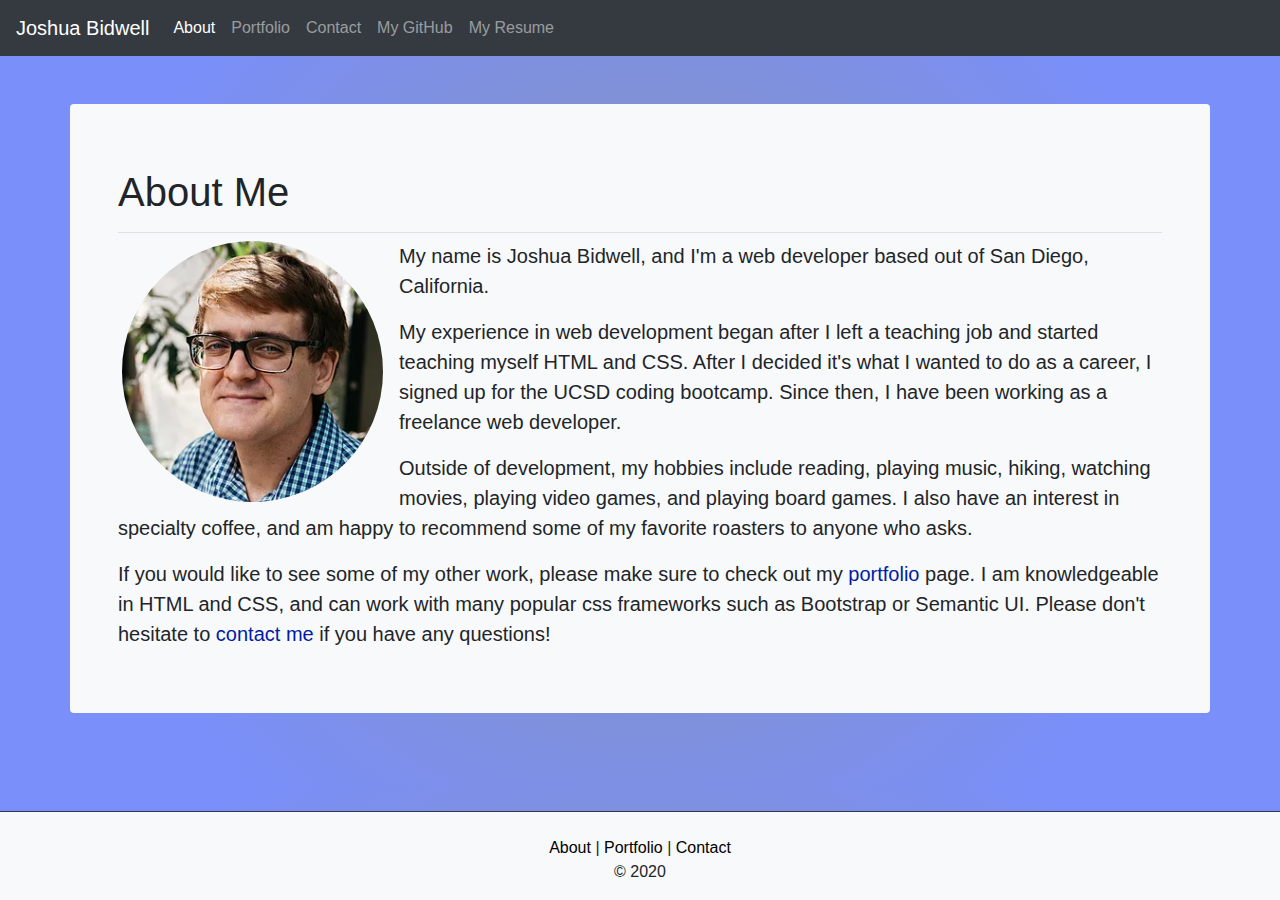
<file: index.html>
<!DOCTYPE html>
<html lang="en">
<head>
    <meta charset="UTF-8">
    <meta name="viewport" content="width=device-width, initial-scale=1.0">
    <title>Joshua Bidwell</title>
    <link rel="stylesheet" href="https://stackpath.bootstrapcdn.com/bootstrap/4.5.2/css/bootstrap.min.css" integrity="sha384-JcKb8q3iqJ61gNV9KGb8thSsNjpSL0n8PARn9HuZOnIxN0hoP+VmmDGMN5t9UJ0Z" crossorigin="anonymous">
    <link rel="stylesheet" href="./assets/css/style.css">
</head>
<body>

    <!--Navbar-->
    <nav class="navbar navbar-expand-lg navbar-dark bg-dark">
      <a href="https://jjbidwell.github.io/responsive-portfolio/" class="navbar-brand">Joshua Bidwell</a>
          <button class="navbar-toggler" type="button" data-toggle="collapse" data-target="#navbarSupportedContent" aria-controls="navbarSupportedContent" aria-expanded="false" aria-label="Toggle navigation">
            <span class="navbar-toggler-icon"></span>
          </button>
      
          <div class="collapse navbar-collapse" id="navbarSupportedContent">
            <ul class="navbar-nav mr-auto">
              <li class="nav-item active">
                  <a class="nav-link" href="https://jjbidwell.github.io/responsive-portfolio/">About</a>
              </li>
              <li class="nav-item">
                <a class="nav-link" href="portfolio.html">Portfolio</a>
              </li>
              <li class="nav-item">
                <a class="nav-link" href="contact.html">Contact</a>
              </li>
              <li class="nav-item">
                <a class="nav-link" target="_blank" href="https://github.com/jjbidwell">My GitHub</a>
              </li>
              <li class="nav-item">
                <a class="nav-link" target="_blank" href="assets/Resume.pdf">My Resume</a>
              </li>
            </ul>
          </div>
    </nav>


    <!--Content-->
    <main class="container rounded bg-light mt-5 p-5">
            <h1 class="border-bottom pt-3 pb-3">About Me</h1>
            <img src="./assets/images/profile.jpg" class="ml-1 mr-3 rounded-circle float-left w-25" alt="Me" >
            <p class="about-me">My name is Joshua Bidwell, and I'm a web developer based out of San Diego, California.</p>
            <p class="about-me">My experience in web development began after I left a teaching job and started teaching myself HTML and CSS. After I decided it's what I wanted to do as a career, I signed up for the UCSD
                                coding bootcamp. Since then, I have been working as a freelance web developer.</p>
            <p class="about-me">Outside of development, my hobbies include reading, playing music, hiking, watching movies, playing video games, and playing board games. I also have an interest in specialty coffee, and
                                am happy to recommend some of my favorite roasters to anyone who asks. </p>
            <p class="about-me">If you would like to see some of my other work, please make sure to check out my <a class="bio-link" href="portfolio.html" target="_blank">portfolio</a> page. I am knowledgeable in HTML and CSS,
                                 and can work with many popular css frameworks such as Bootstrap or Semantic UI. Please don't hesitate to <a class="bio-link" href="contact.html" target="_blank">contact me</a> 
                                if you have any questions!</p>
    </main>
    <br>
    <br>
    <br>

    <!--Footer-->
    <footer class="text-center border-top border-dark footer bg-light fixed-bottom">
        <div class="container pt-4">
            <span>
                <a class="footer-text footer-link" href="https://jjbidwell.github.io/responsive-portfolio/">About</a>
                 | 
                <a class="footer-text footer-link" href="portfolio.html">Portfolio</a>
                 | 
                <a class="footer-text footer-link" href="contact.html">Contact</a>
            </span>
            <p class="footer-text">	&copy; 2020</p>
        </div>
    </footer>


 
    <script src="https://code.jquery.com/jquery-3.5.1.slim.min.js" integrity="sha384-DfXdz2htPH0lsSSs5nCTpuj/zy4C+OGpamoFVy38MVBnE+IbbVYUew+OrCXaRkfj" crossorigin="anonymous"></script>
    <script src="https://cdn.jsdelivr.net/npm/popper.js@1.16.1/dist/umd/popper.min.js" integrity="sha384-9/reFTGAW83EW2RDu2S0VKaIzap3H66lZH81PoYlFhbGU+6BZp6G7niu735Sk7lN" crossorigin="anonymous"></script>
    <script src="https://stackpath.bootstrapcdn.com/bootstrap/4.5.2/js/bootstrap.min.js" integrity="sha384-B4gt1jrGC7Jh4AgTPSdUtOBvfO8shuf57BaghqFfPlYxofvL8/KUEfYiJOMMV+rV" crossorigin="anonymous"></script>
</body>
</html>
</file>
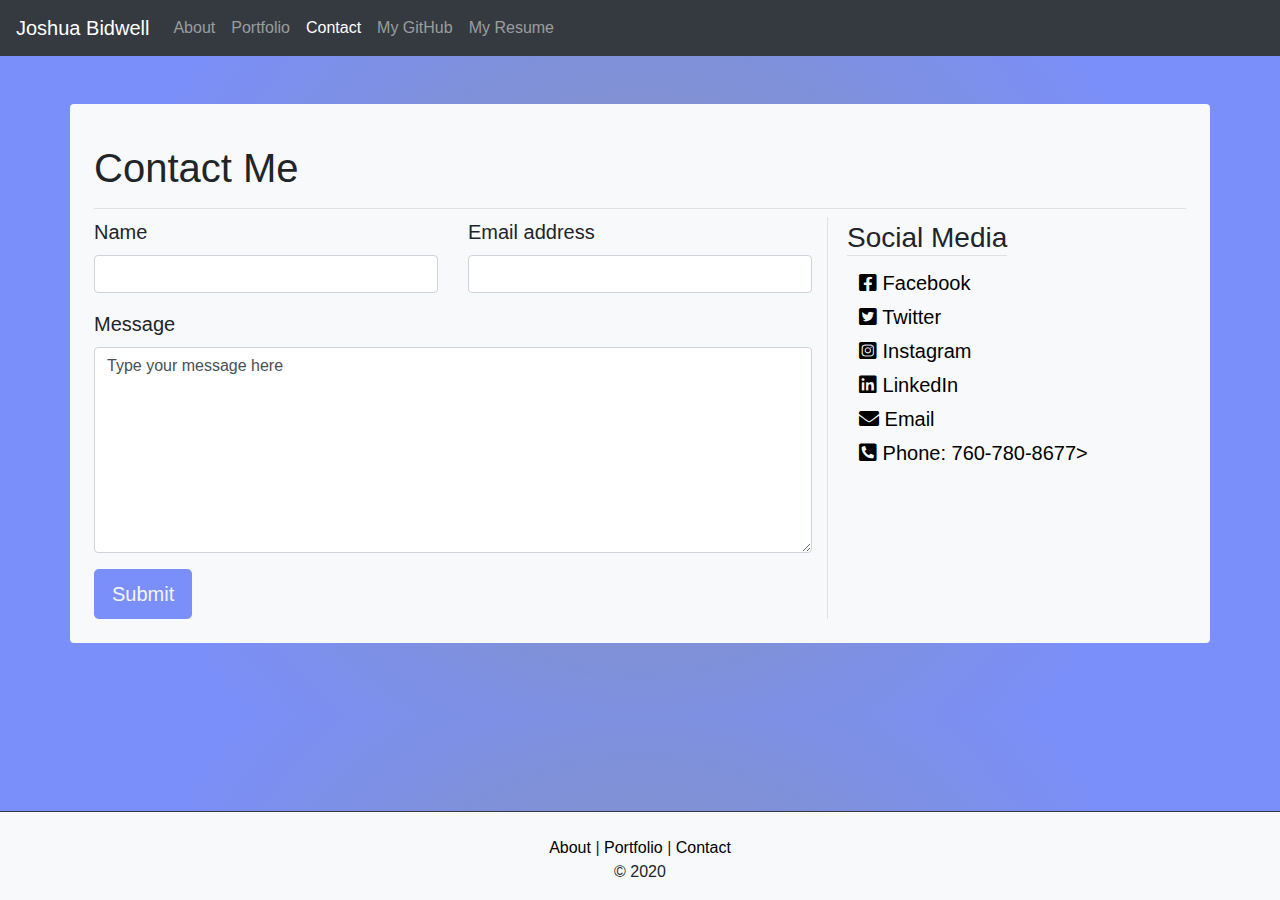
<file: contact.html>
<!DOCTYPE html>
<html lang="en">
<head>
    <meta charset="UTF-8">
    <meta name="viewport" content="width=device-width, initial-scale=1.0">
    <title>Contact</title>
    <link rel="stylesheet" href="https://stackpath.bootstrapcdn.com/bootstrap/4.5.2/css/bootstrap.min.css" integrity="sha384-JcKb8q3iqJ61gNV9KGb8thSsNjpSL0n8PARn9HuZOnIxN0hoP+VmmDGMN5t9UJ0Z" crossorigin="anonymous">
    <link rel="stylesheet" href="./assets/css/style.css">
    <link rel="stylesheet" href="https://cdnjs.cloudflare.com/ajax/libs/font-awesome/5.14.0/css/all.min.css">
</head>

<body>
    <!--Navbar-->
    <nav class="navbar navbar-expand-lg navbar-dark bg-dark">
     <a href="https://jjbidwell.github.io/responsive-portfolio/" class="navbar-brand">Joshua Bidwell</a>
      <button class="navbar-toggler" type="button" data-toggle="collapse" data-target="#navbarSupportedContent" aria-controls="navbarSupportedContent" aria-expanded="false" aria-label="Toggle navigation">
        <span class="navbar-toggler-icon"></span>
      </button>
      
      <div class="collapse navbar-collapse" id="navbarSupportedContent">
        <ul class="navbar-nav mr-auto">
          <li class="nav-item">
            <a class="nav-link" href="https://jjbidwell.github.io/responsive-portfolio/">About</a>
          </li>
          <li class="nav-item">
            <a class="nav-link" href="portfolio.html">Portfolio</a>
          </li>
          <li class="nav-item active">
            <a class="nav-link" href="contact.html">Contact</a>
          </li>
          <li class="nav-item">
            <a class="nav-link" target="_blank" href="https://github.com/jjbidwell">My GitHub</a>
          </li>
          <li class="nav-item">
            <a class="nav-link" target="_blank" href="assets/Resume.pdf">My Resume</a>
          </li>
        </ul>
      </div>
    </nav>

    <!--contact-->
    <main class="container rounded bg-light mt-5 p-4">
      <h1 class="border-bottom pt-3 pb-3">Contact Me</h1>
       <div class="row">
         <div class="col-lg-8">
           <form>
             <div class="row">
               <div class="col-lg-6">
                 <div class="form-group">
                    <label for="name">Name</label>
                    <input type="email" class="form-control" id="name" name="name">
                  </div>
                </div>
                <div class="col-lg-6">
                  <div class="form-group">
                    <label for="email">Email address</label>
                    <input type="email" class="form-control" id="email" name="email">
                  </div>
                </div>
              </div>
              <div class="form-group">
                <label for="message">Message</label>
                <textarea class="form-control" name="message" id="message" rows="8">Type your message here</textarea>
              </div>
              <button type="submit" id="submit" class="btn btn-lg">Submit</button>
          </form>
        </div>
        
        <aside class="border-left col-lg-4">
          <div class="m-1 row">
            <h3 class="border-bottom">Social Media</h3>
          </div>
          <div class="ml-3 mb-1 row">
            <a href="https://www.facebook.com/joshua.j.bidwell" target="_blank" class="portfolio-link"><i class="fab fa-facebook-square"></i> Facebook</a>
          </div>
          <div class="ml-3 mb-1 row"> 
             <a href="https://twitter.com/" target="_blank" class="portfolio-link"><i class="fab fa-twitter-square"></i> Twitter</a>
          </div>
          <div class="ml-3 mb-1 row">
            <a href="https://www.instagram.com/?hl=en" target="_blank" class="portfolio-link"><i class="fab fa-instagram-square"></i> Instagram</a>
          </div>
          <div class="ml-3 mb-1 row">
            <a href="https://www.linkedin.com/" target="_blank" class="portfolio-link"><i class="fab fa-linkedin"></i> LinkedIn</a>
          </div>
          <div class="ml-3 mb-1 row">
            <a href="mailto:jjbidwell262@gmail.com" target="_blank" class="portfolio-link"><i class="fas fa-envelope"></i> Email</a>
          </div>
          <div class="ml-3 mb-1 row">
            <p href="mailto:jjbidwell262@gmail.com" target="_blank" class="portfolio-link"><i class="fas fa-phone-square-alt"></i> Phone: 760-780-8677</p<i class="fas fa-phone-square-alt"></i>>
          </div>
        </aside>
      </div>
    </main>
    <br>
    <br>
    <br>

    <!--Footer-->
    <footer class="text-center border-top border-dark footer bg-light fixed-bottom">
      <div class="container pt-4">
          <span>
              <a class="footer-text footer-link" href="https://jjbidwell.github.io/responsive-portfolio/">About</a>
               | 
              <a class="footer-text footer-link" href="portfolio.html">Portfolio</a>
               | 
              <a class="footer-text footer-link" href="contact.html">Contact</a>
          </span>
          <p class="footer-text">	&copy; 2020</p>
      </div>
    </footer>


    <script src="https://code.jquery.com/jquery-3.5.1.slim.min.js" integrity="sha384-DfXdz2htPH0lsSSs5nCTpuj/zy4C+OGpamoFVy38MVBnE+IbbVYUew+OrCXaRkfj" crossorigin="anonymous"></script>
    <script src="https://cdn.jsdelivr.net/npm/popper.js@1.16.1/dist/umd/popper.min.js" integrity="sha384-9/reFTGAW83EW2RDu2S0VKaIzap3H66lZH81PoYlFhbGU+6BZp6G7niu735Sk7lN" crossorigin="anonymous"></script>
    <script src="https://stackpath.bootstrapcdn.com/bootstrap/4.5.2/js/bootstrap.min.js" integrity="sha384-B4gt1jrGC7Jh4AgTPSdUtOBvfO8shuf57BaghqFfPlYxofvL8/KUEfYiJOMMV+rV" crossorigin="anonymous"></script>
</body>
</html>
</file>
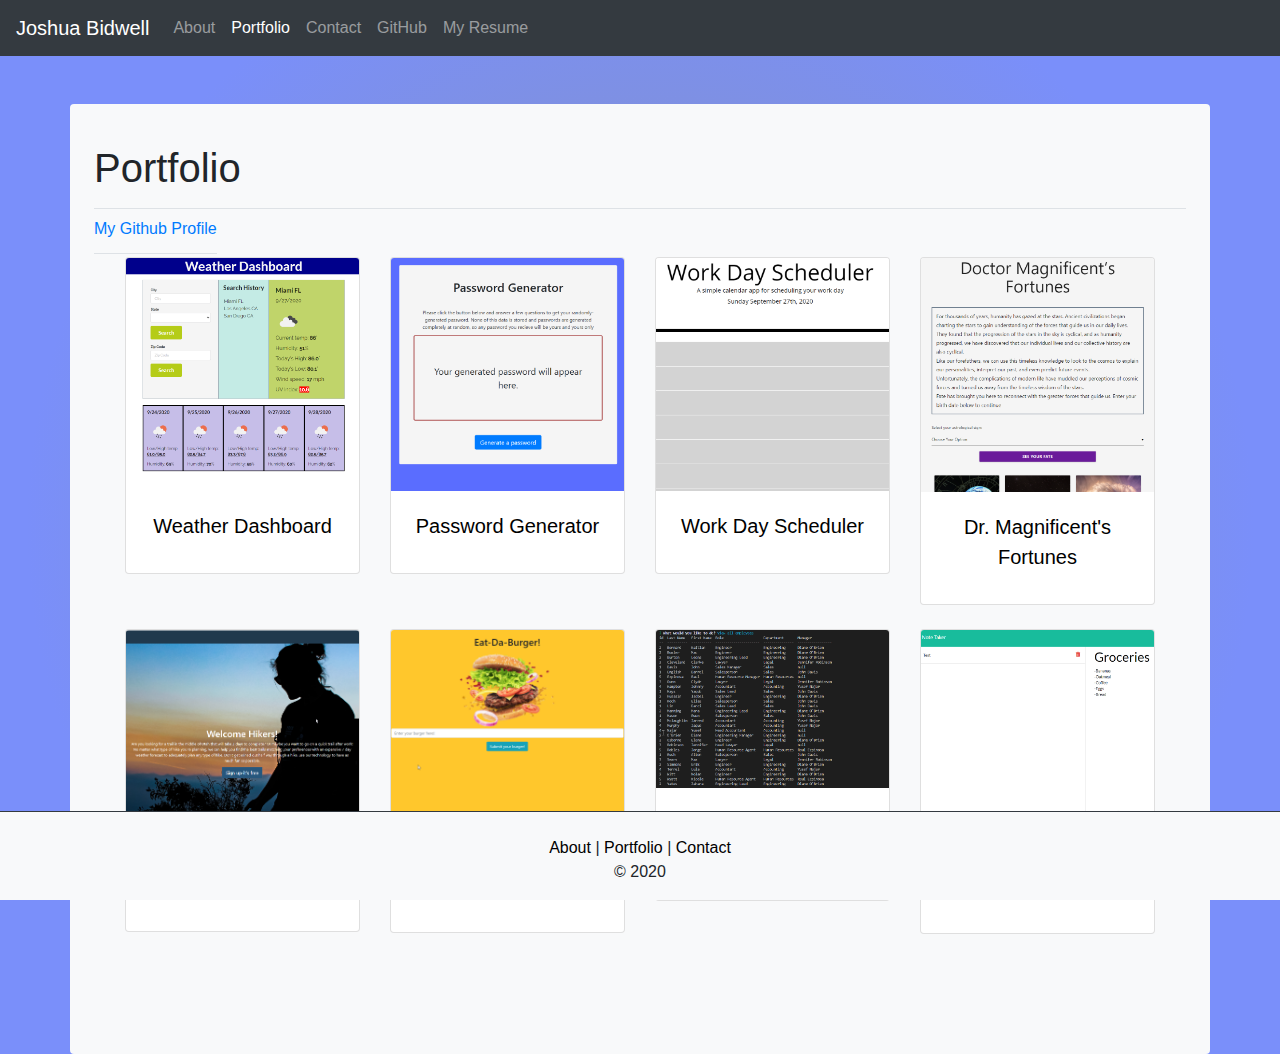
<file: portfolio.html>
<!DOCTYPE html>
<html lang="en">
<head>
    <meta charset="UTF-8">
    <meta name="viewport" content="width=device-width, initial-scale=1.0">
    <title>Portfolio</title>
    <link rel="stylesheet" href="https://stackpath.bootstrapcdn.com/bootstrap/4.5.2/css/bootstrap.min.css" integrity="sha384-JcKb8q3iqJ61gNV9KGb8thSsNjpSL0n8PARn9HuZOnIxN0hoP+VmmDGMN5t9UJ0Z" crossorigin="anonymous">
    <link rel="stylesheet" href="./assets/css/style.css">
</head>
<body>
    <!--Navbar-->
    <nav class="navbar navbar-expand-lg navbar-dark bg-dark">
        <a href="https://jjbidwell.github.io/responsive-portfolio/" class="navbar-brand">Joshua Bidwell</a>
            <button class="navbar-toggler" type="button" data-toggle="collapse" data-target="#navbarSupportedContent" aria-controls="navbarSupportedContent" aria-expanded="false" aria-label="Toggle navigation">
            <span class="navbar-toggler-icon"></span>
        </button>
      
        <div class="collapse navbar-collapse" id="navbarSupportedContent">
          <ul class="navbar-nav mr-auto">
            <li class="nav-item">
                <a class="nav-link" href="https://jjbidwell.github.io/responsive-portfolio/">About</a>
            </li>
            <li class="nav-item active">
              <a class="nav-link" href="portfolio.html">Portfolio</a>
            </li>
            <li class="nav-item">
              <a class="nav-link" href="contact.html">Contact</a>
            </li>
            <li class="nav-item">
              <a class="nav-link" target="_blank" href="https://github.com/jjbidwell">GitHub</a>
            </li>
            <li class="nav-item">
              <a class="nav-link" target="_blank" href="assets/Resume.pdf">My Resume</a>
            </li>
          </ul>
        </div>
      </nav>

  
    <!--Content-->
    <main class="container rounded bg-light mt-5 p-4">
      <h1 class="border-bottom pt-3 pb-3">Portfolio</h1>
      <a href="https://github.com/jjbidwell" class="github-link text-center border-bottom pt-3 pb-3">My Github Profile</a>

      <!--Row 1-->
        <div class="m-3 row">
          <div class="col-lg-3 col-md-6 col-s-12">
            <div class="card mb-2">
              <a class="portfolio-link" href="https://jjbidwell.github.io/weather-dashboard/" target="_blank">
                <div class="img-container">
                  <img src="./assets/images/weather-dashboard.png" class="img-zoom card-img-top" alt="Weather dashboard">
                </div>
                <div class="card-body text-center">
                  <p class="card-title">Weather Dashboard</p>
                </div>
              </a>
            </div>
          </div>
          <div class="col-lg-3 col-md-6 col-s-12">
            <div class="card mb-2">
              <a class="portfolio-link" href="https://jjbidwell.github.io/password-generator/" target="_blank">
                <div class="img-container">
                  <img src="./assets/images/password.png" class="img-zoom card-img-top" alt="Password Generator">
                </div>  
                <div class="card-body text-center">
                  <p class="card-title">Password Generator</p>
              </div>
              </a>
            </div>
          </div>
          <div class="col-lg-3 col-md-6 col-s-12">
            <div class="card mb-2">
              <a class="portfolio-link" href="https://jjbidwell.github.io/work-day-planner/" target="_blank">
                <div class="img-container">
                  <img src="./assets/images/scheduler.png" class="img-zoom card-img-top" alt="Work Day Planner">
                </div>  
                <div class="card-body text-center">
                  <p class="card-title">Work Day Scheduler</p>
              </div>
              </a>
            </div>
          </div>
          <div class="col-lg-3 col-md-6 col-s-12">
            <div class="card mb-2">
              <a class="portfolio-link" href="https://christopher-cruzcosa.github.io/life-reading-app/" target="_blank">
                <div class="img-container">
                  <img src="./assets/images/tarot.png" class="img-zoom card-img-top" alt="Tarot card readings">
                </div>  
                <div class="card-body text-center">
                  <p class="card-title">Dr. Magnificent's Fortunes</p>
              </div>
              </a>
            </div>
          </div>
        </div>
        
      <!--Row 2-->
      <div class="m-3 row">
        <div class="col-lg-3 col-md-6 col-s-12">
          <div class="card mb-2">
            <a class="portfolio-link" href="https://cryptic-shelf-56462.herokuapp.com/" target="_blank">
              <div class="img-container">
                <img src="./assets/images/lets-hike.png" class="img-zoom card-img-top" alt="Placeholder">
              </div>  
              <div class="card-body text-center">
                <p class="card-title">Let's Hike</p>
            </div>
            </a>
          </div>
        </div>
        <div class="col-lg-3 col-md-6 col-s-12">
          <div class="card mb-2">
            <a class="portfolio-link" href="https://obscure-castle-54430.herokuapp.com/" target="_blank">
              <div class="img-container">
                <img src="./assets/images/burger.png" class="img-zoom card-img-top" alt="Placeholder">
              </div>  
              <div class="card-body text-center">
                <p class="card-title">Eat Da Burger</p>
            </div>
            </a>
          </div>
        </div>
        <div class="col-lg-3 col-md-6 col-s-12">
          <div class="card mb-2">
            <a class="portfolio-link" href="https://github.com/jjbidwell/employee-manaagement-system" target="_blank">
              <div class="img-container">
                <img src="./assets/images/employee.png" class="img-zoom card-img-top" alt="Placeholder">
              </div>  
              <div class="card-body text-center">
                <p class="card-title">Employee Management System</p>
            </div>
            </a>
          </div>
        </div>
        <div class="col-lg-3 col-md-6 col-s-12">
          <div class="card mb-2">
            <a class="portfolio-link" href="https://peaceful-brook-13821.herokuapp.com/" target="_blank">
              <div class="img-container">
                <img src="./assets/images/note-taker.png" class="img-zoom card-img-top" alt="Placeholder">
              </div>  
              <div class="card-body text-center">
                <p class="card-title">Note Taker</p>
            </div>
            </a>
          </div>
        </div>
      </div>

      <!--Row 3-->

      <br>
      <br>
      <br>

    </main>


    <!--Footer-->
    <footer class="text-center border-top border-dark footer bg-light fixed-bottom">
        <div class="container pt-4">
            <span>
                <a class="footer-text footer-link" href="https://jjbidwell.github.io/responsive-portfolio/">About</a>
                 | 
                <a class="footer-text footer-link" href="portfolio.html">Portfolio</a>
                 | 
                <a class="footer-text footer-link" href="contact.html">Contact</a>
            </span>
            <p class="footer-text">	&copy; 2020</p>
        </div>
    </footer>
    

    <script src="https://code.jquery.com/jquery-3.5.1.slim.min.js" integrity="sha384-DfXdz2htPH0lsSSs5nCTpuj/zy4C+OGpamoFVy38MVBnE+IbbVYUew+OrCXaRkfj" crossorigin="anonymous"></script>
<script src="https://cdn.jsdelivr.net/npm/popper.js@1.16.1/dist/umd/popper.min.js" integrity="sha384-9/reFTGAW83EW2RDu2S0VKaIzap3H66lZH81PoYlFhbGU+6BZp6G7niu735Sk7lN" crossorigin="anonymous"></script>
<script src="https://stackpath.bootstrapcdn.com/bootstrap/4.5.2/js/bootstrap.min.js" integrity="sha384-B4gt1jrGC7Jh4AgTPSdUtOBvfO8shuf57BaghqFfPlYxofvL8/KUEfYiJOMMV+rV" crossorigin="anonymous"></script>
</body>
</html>
</file>
<file: assets/css/style.css>
body {
    background: rgb(133,146,190);
    background: radial-gradient(circle, rgba(133,146,190,1) 14%, rgba(122,143,250,1) 74%);
}

.img-container {
    overflow: hidden;
}

.img-zoom {
    transition: transform .2s;
}

.img-zoom:hover {
    -ms-transform: scale(1.1);
    -webkit-transform: scale(1.1); 
    transform: scale(1.1);
}

label, .about-me, .portfolio-link{
    font-size: 20px;
}

#submit {
    background-color: rgba(122,143,250,1);
    color: whitesmoke;
    transition: color .25s, background-color .25s;
    border: 2px rgba(122,143,250,1) solid;
}

#submit:hover {
    color: rgba(122,143,250,1);
    background-color: whitesmoke;
}

.bio-link {
    color: #001ca7;
    transition: color .25s;
}

.bio-link:hover {
    color: darkred;
}

.footer-link, .portfolio-link {
    color: black;
    transition: color .25s;
}

.footer-link:hover, .portfolio-link:hover {
    color: #001ca7;
    text-decoration: none;
}

.github-link:hover {
    color: #001ca7;
    text-decoration: none;

}
</file>
